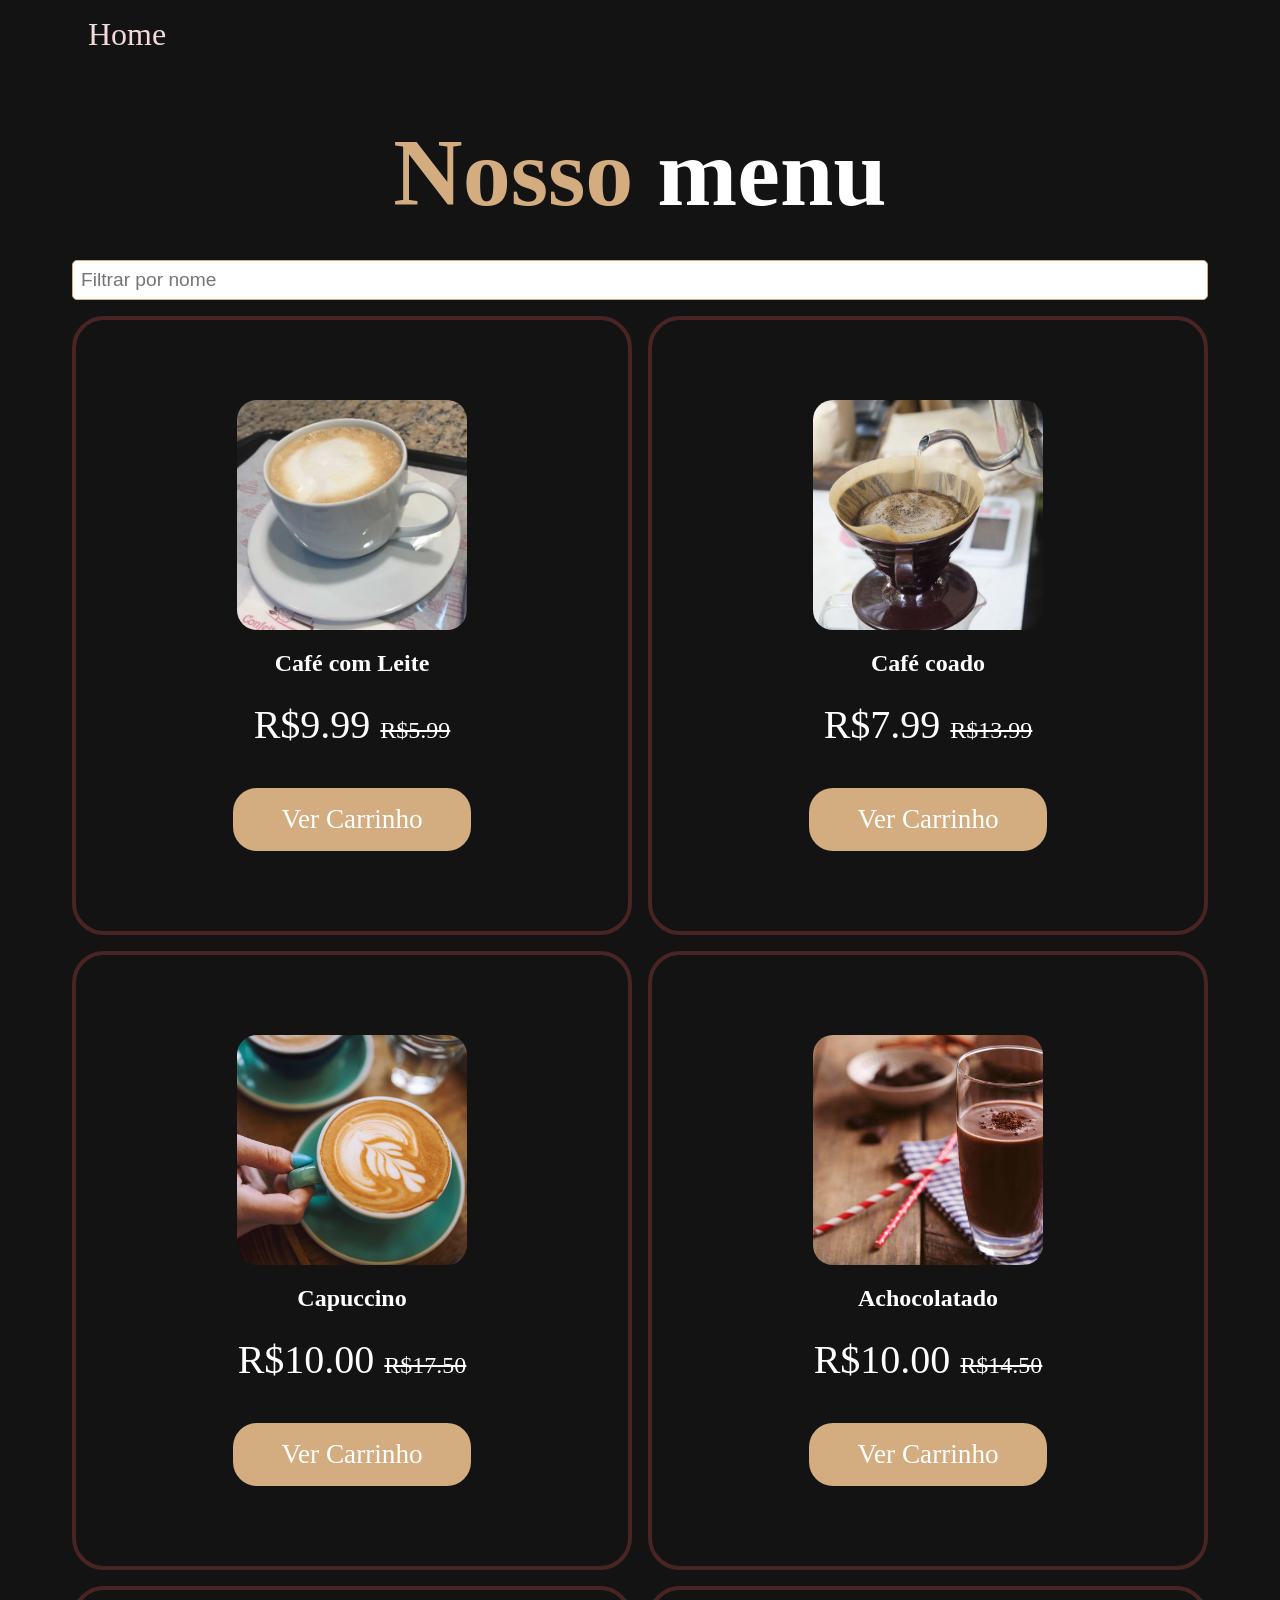
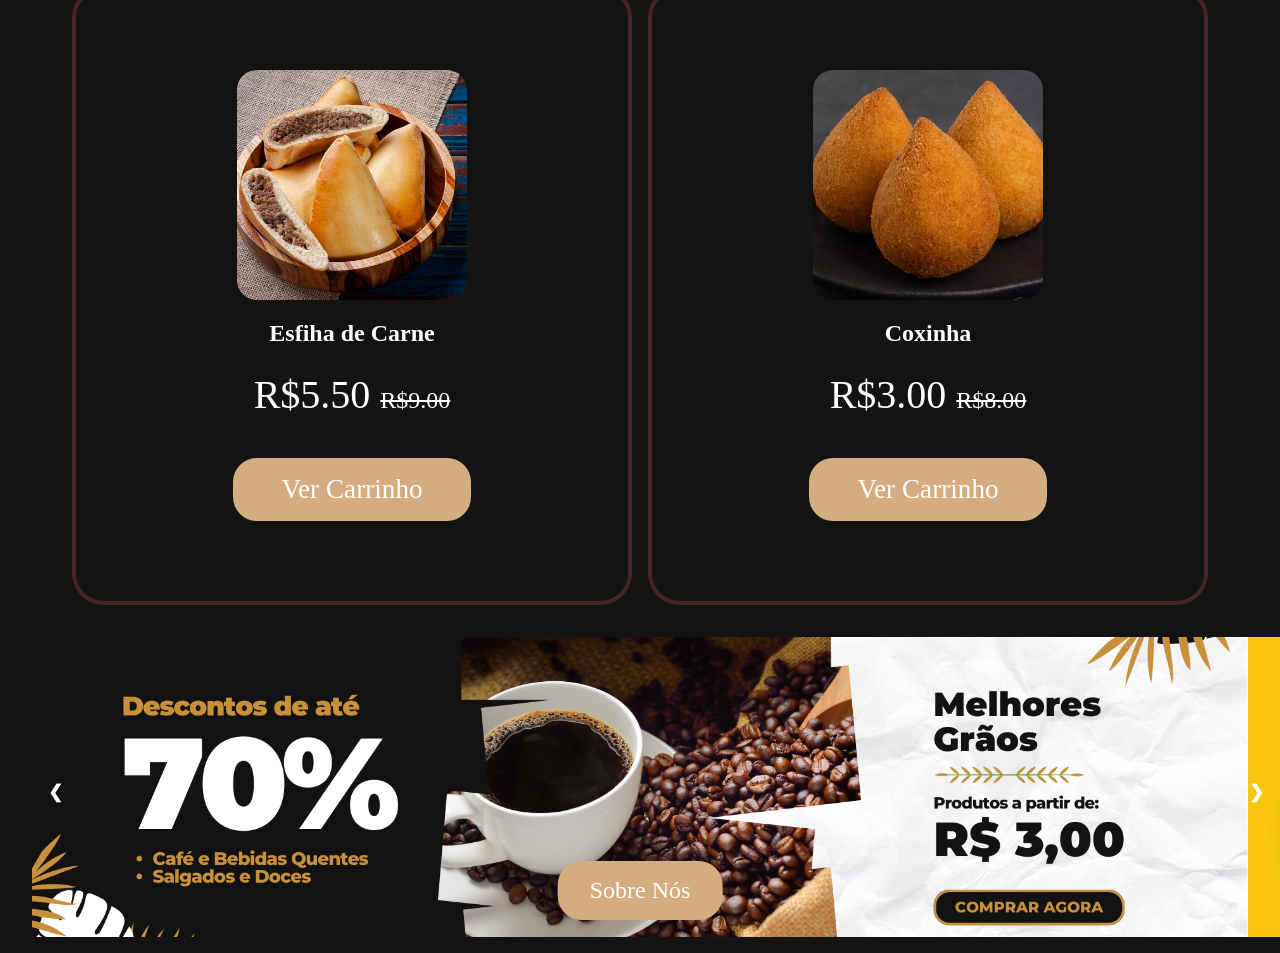
<file: cardapioAdmin.html>
<!DOCTYPE html>
<html lang="en">
<head>
    <meta charset="UTF-8">
    <meta name="viewport" content="width=device-width, initial-scale=1.0">
    <title>Produtos cafeteria</title>
    <link rel="stylesheet" href="assets/style_produtos.css">
</head>
<body>
    <section class="menu" id="menu">

        <nav class="navbar">
            <a href="homeAdm.html">Home</a>
        </nav>

        <h2 class="titulo">Nosso <span>menu</span></h2>
        
        <input type="text" id="filtro-nome" placeholder="Filtrar por nome" class="input-filtro">

        <div class="caixa-container">
           
        </div>

        <div class="caixa-container">
            
        </div>

    </section>
    
    <section class="carrossel" id="carrossel">
        <div class="slides">
            <div class="slide" style="background-image: url('assets/img/BANNER01.png');"></div>
            <div class="slide" style="background-image: url('assets/img/BANNER02.png');"></div>
            <div class="slide" style="background-image: url('assets/img/BANNER03.png');"></div>
        </div>
        <a class="prev" onclick="mudarSlide(-1)">&#10094;</a>
        <a class="next" onclick="mudarSlide(1)">&#10095;</a>
    
        <a href="homeAdm.html" class="botao-carrossel">Sobre Nós</a>
    </section>
    
    <script src="./assets/produtos.js"></script>
</body>
</html>
</file>
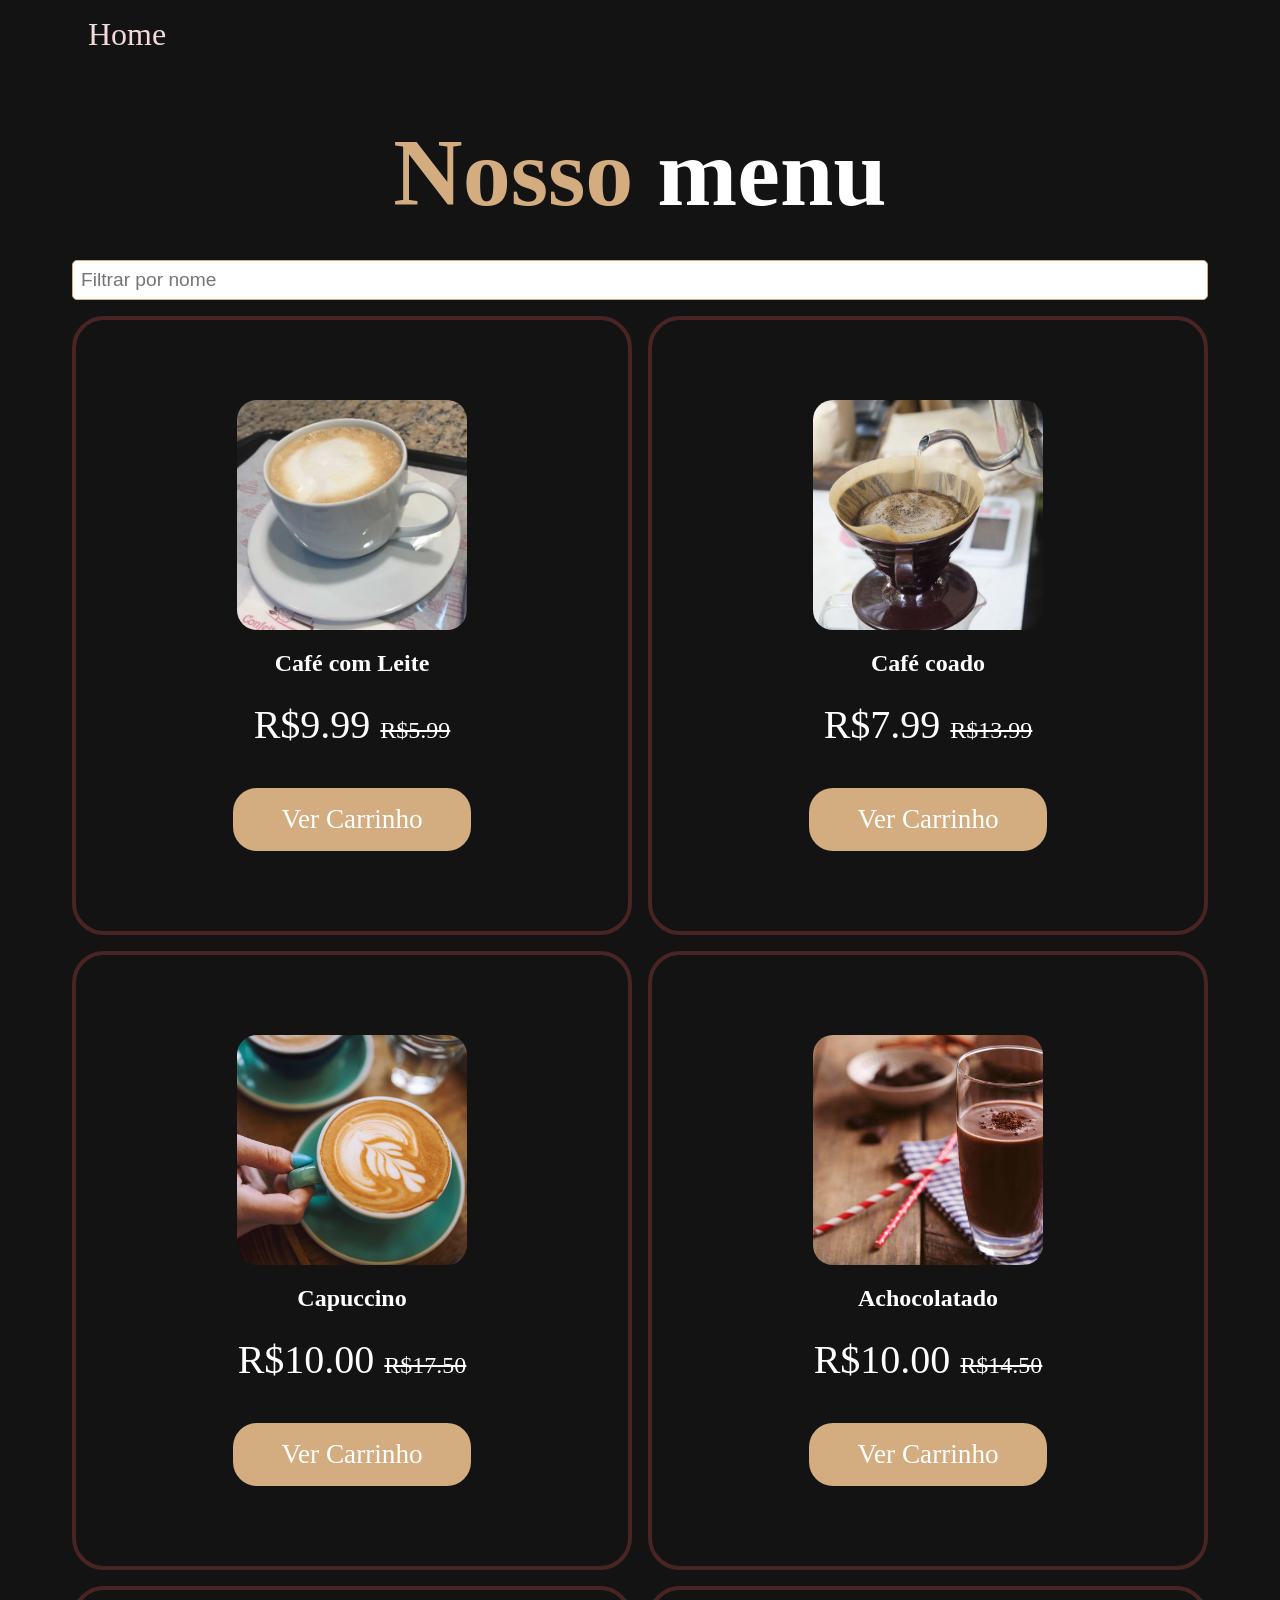
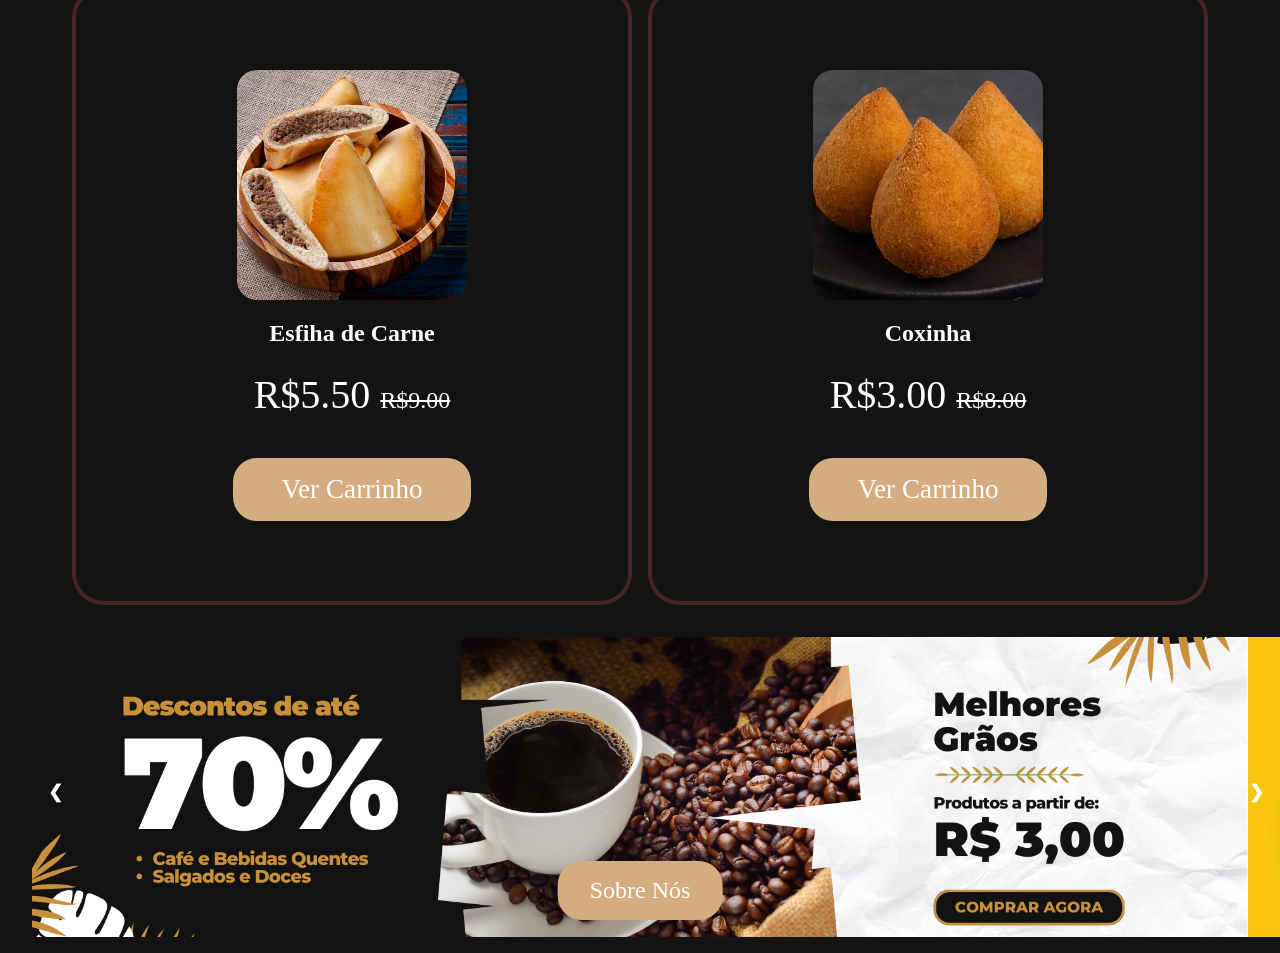
<file: produtos.html>
<!DOCTYPE html>
<html lang="en">
<head>
    <meta charset="UTF-8">
    <meta name="viewport" content="width=device-width, initial-scale=1.0">
    <title>Produtos cafeteria</title>
    <link rel="stylesheet" href="assets/style_produtos.css">
</head>
<body>
    <section class="menu" id="menu">

        <nav class="navbar">
            <a href="home.html">Home</a>
        </nav>

        <h2 class="titulo">Nosso <span>menu</span></h2>
        
        <input type="text" id="filtro-nome" placeholder="Filtrar por nome" class="input-filtro">

        <div class="caixa-container">
           
        </div>

        <div class="caixa-container">
            
        </div>

    </section>
    
    <section class="carrossel" id="carrossel">
        <div class="slides">
            <div class="slide" style="background-image: url('assets/img/BANNER01.png');"></div>
            <div class="slide" style="background-image: url('assets/img/BANNER02.png');"></div>
            <div class="slide" style="background-image: url('assets/img/BANNER03.png');"></div>
        </div>
        <a class="prev" onclick="mudarSlide(-1)">&#10094;</a>
        <a class="next" onclick="mudarSlide(1)">&#10095;</a>
    
        <a href="home.html" class="botao-carrossel">Sobre Nós</a>
    </section>
    
    <script src="./assets/produtos.js"></script>
</body>
</html>
</file>
<file: assets/style_produtos.css>
:root {
    --main--color: #d3ad7f;
    --black: #1313131a;
    --backgroug-color: #131313;
    --border: 0.3rem solid rgba(196, 78, 78, 0.3);
    --white: #fff;   
}

* {
    margin: 0px;
    padding: 0px;
    box-sizing: border-box;
}

body {
    background-color: var(--backgroug-color);
}

section {
    padding: 1rem 2rem;
    margin: 0 auto;
    max-width: 1200px;
}

.navbar a {
    text-decoration: none;
    margin: 0 1rem;
    font-size: 2rem;
    color: #f3dada;
    transition: 0.3s linear;
}

.navbar a:hover {
    color: var(--main--color);
    border-bottom: 0.1rem solid var(--main--color);
    padding-bottom: 0.5rem;
    font-size: 2rem;
}

.titulo {
    font-size: 6rem;
    color: var(--main--color);
    text-align: center;
    margin-top: 4rem;
    margin-bottom: 2rem;
}

.titulo span {
    color: var(--white);
}

.menu .caixa-container {
    display: grid;
    grid-template-columns: repeat(auto-fit, minmax(30rem, 1fr));
    gap: 1rem;
    cursor: pointer;
}

.menu .caixa-container .caixa-item {
    text-align: center;
    border: var(--border);
    padding: 5rem;
    border-radius: 2rem;
}

.menu .caixa-container .caixa-item img {
    height: 10rem;
    border-radius: 20px;
    width: 230px;
    height: 230px;
    object-fit: cover;
}

.menu .caixa-container .caixa-item h3 {
    color: var(--white);
    font-size: 1.5rem;
    padding: 1rem 0;
}

.menu .caixa-container .caixa-item .preco {
    color: var(--white);
    font-size: 2.5rem;
    padding: 0.5rem 0;
}

.menu .caixa-container .caixa-item span {
    text-decoration: line-through;
    font-size: 1.5rem;
    font-weight: 200;
   
}

.menu .caixa-container .caixa-item:hover {
    background-color: rgb(201, 125, 125);
    transition: 1.5s;
}

.menu .caixa-container .caixa-item:hover > * {
    color: var(--backgroug-color);
}

.botao {
    display: inline-block;
    background-color: var(--main--color);
    color: var(--white);
    border-radius: 1.5rem;
    padding: 1rem 3rem;
    font-size: 1.7rem;
    cursor: pointer;
    margin-top: 2rem;
    text-decoration: none;
    transition: 1s;
}
.card-lateral {
    position: fixed;
    right: 0;
    top: 0;
    width: 300px;
    height: 100%;
    background-color: var(--backgroug-color);
    color: var(--white);
    padding: 2rem;
    box-shadow: -5px 0 15px rgba(0, 0, 0, 0.5);
    overflow-y: auto;
}

.card-lateral h3 {
    margin-bottom: 1rem;
    font-size: 1.8rem;
    color: var(--main--color);
}

.card-lateral label {
    display: block;
    margin-bottom: 0.5rem;
}

.card-lateral input {
    width: 100%;
    padding: 0.5rem;
    margin-bottom: 1rem;
    border: 1px solid var(--main--color);
    border-radius: 5px;
}

.card-lateral .botao {
    width: 100%;
    text-align: center;
}

.toggle-btn {
    position: fixed;
    top: 50px;
    right: 300px;
    background-color: var(--main--color);
    color: var(--white);
    width: 30px;
    height: 30px;
    border-radius: 50%;
    display: flex;
    justify-content: center;
    align-items: center;
    cursor: pointer;
    box-shadow: 0 0 5px rgba(0, 0, 0, 0.3);
    transition: right 0.3s ease, transform 0.3s ease;
    z-index: 10;
}

.card-lateral.minimizado + .toggle-btn {
    right: 0;
    transform: rotate(180deg);
}


.card-lateral {
    transition: transform 0.3s ease;
}

.card-lateral.minimizado {
    transform: translateX(100%);
}
#imagemAtualContainer {
    margin-top: 10px;
}
#imagemAtual {
    display: block;
    margin-top: 5px;
    border-radius: 5px;
}

.menu .caixa-container .caixa-item .excluir {
    background-color: #e74c3c;
    color: var(--white);
    font-size: 1.5rem;
    padding: 0.7rem 1.5rem;
    border-radius: 1.5rem;
    cursor: pointer;
    text-decoration: none;
    transition: background-color 0.3s ease;
}

.menu .caixa-container .caixa-item .excluir:hover {
    background-color: #c0392b;
}

.input-filtro {
    width: 100%;
    padding: 0.5rem;
    margin-bottom: 1rem;
    border: 1px solid var(--main--color);
    border-radius: 5px;
    font-size: 1.2rem;
}

.carrossel {
    position: relative;
    max-width: 100%;
    margin: auto;
    overflow: hidden;
    width: 100%;
    height: auto;
}

.slides {
    display: flex;
    transition: transform 0.5s ease-in-out;
}

.slide {
    min-width: 100%;
    height: 300px;
    background-size: cover;
    background-position: center;
    flex: 0 0 100%;
}

.prev, .next {
    position: absolute;
    top: 50%;
    width: auto;
    padding: 16px;
    margin-top: -22px;
    color: white;
    font-weight: bold;
    font-size: 18px;
    transition: 0.6s ease;
    border-radius: 0 3px 3px 0;
    user-select: none;
}

.next {
    right: 0;
    border-radius: 3px 0 0 3px;
}

.prev:hover, .next:hover {
    background-color: rgba(0,0,0,0.8);
}

.botao-carrossel {
    position: absolute;
    bottom: 10%;
    left: 50%;
    transform: translateX(-50%);
    background-color: var(--main--color);
    color: var(--white);
    padding: 1rem 2rem;
    border-radius: 1.5rem;
    text-decoration: none;
    font-size: 1.5rem;
    transition: background-color 0.3s ease;
}

.botao-carrossel:hover {
    background-color: rgba(211, 173, 127, 0.8);
}

@media (max-width: 768px) {
    .menu .caixa-container {
        grid-template-columns: 1fr 1fr;
    }

    .menu .caixa-container .caixa-item {
        padding: 3rem;
    }
}

@media (max-width: 800px) {
    .menu .caixa-container {
        grid-template-columns: 1fr;
    }

    .menu .caixa-container .caixa-item {
        padding: 2rem;

    }

}

@media (max-width: 1080px) {
    .slide {
        height: 200px; 
    }
}

@media (max-width: 800px) {
    .slide {
        height: 100px;
    }
}
</file>
